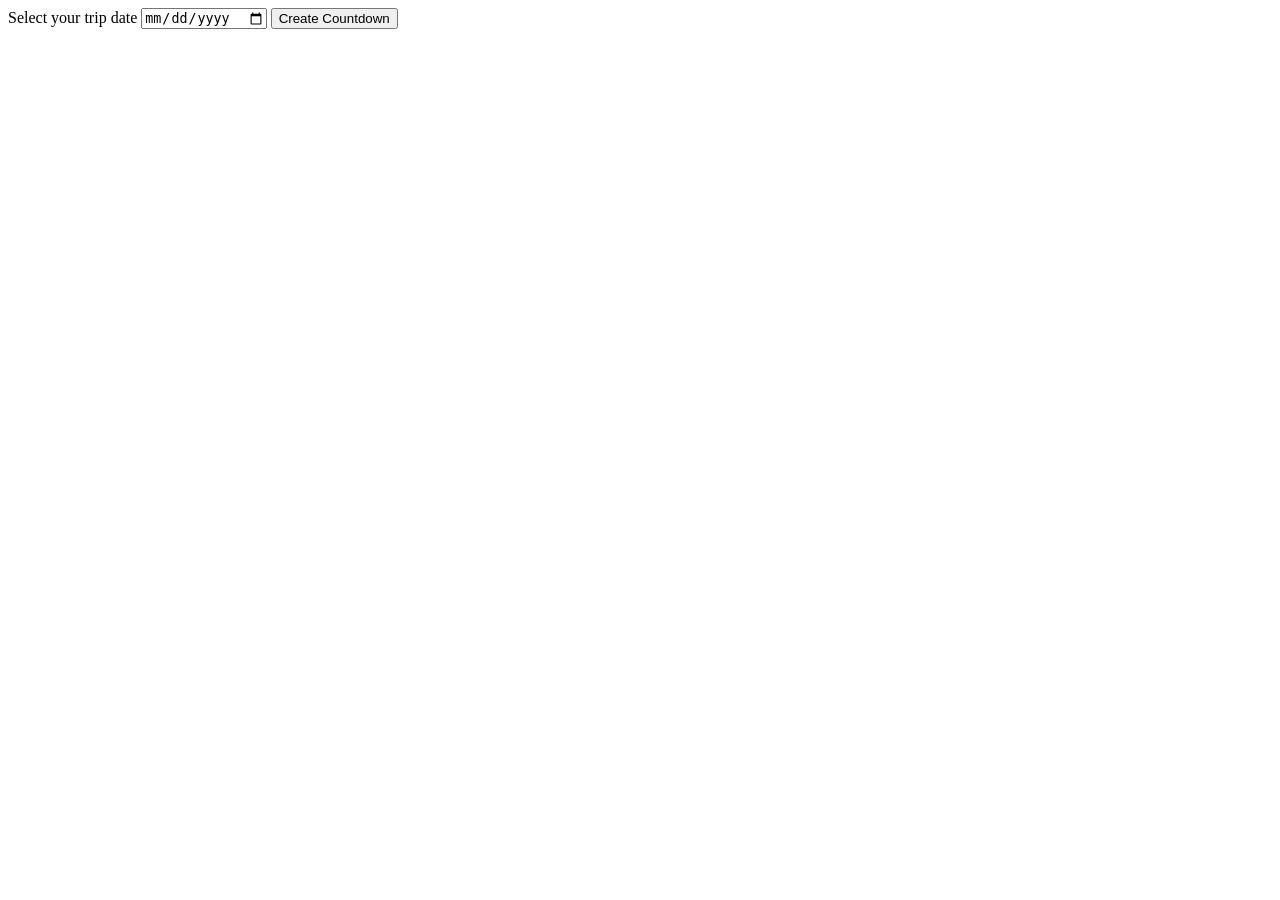
<file: countdown.html>
<DOCTYPE! html>
  <html lang="en">
    <head>
      <title>Countdown</title>
      <meta name="viewport" content="width=device-width, initial-scale=1.0">
      <meta charset="UTF-8">
      <link rel="stylesheet" href="style.css">
      <script src="countdown.js" defer ></script>
    </head>
    <body>
      <div class="display-card" id="create-countdown">
        <label for="trip-date">Select your trip date</label>
        <input type="date" name="date" id="date" />
        <button class="control-btn" onclick="createCountdown()">Create Countdown</button>
      </div>
      <div class="countdown" id="output"></div>
      <div class="countdown" id="month-output"></div>
    </body>
  </html>
</file>
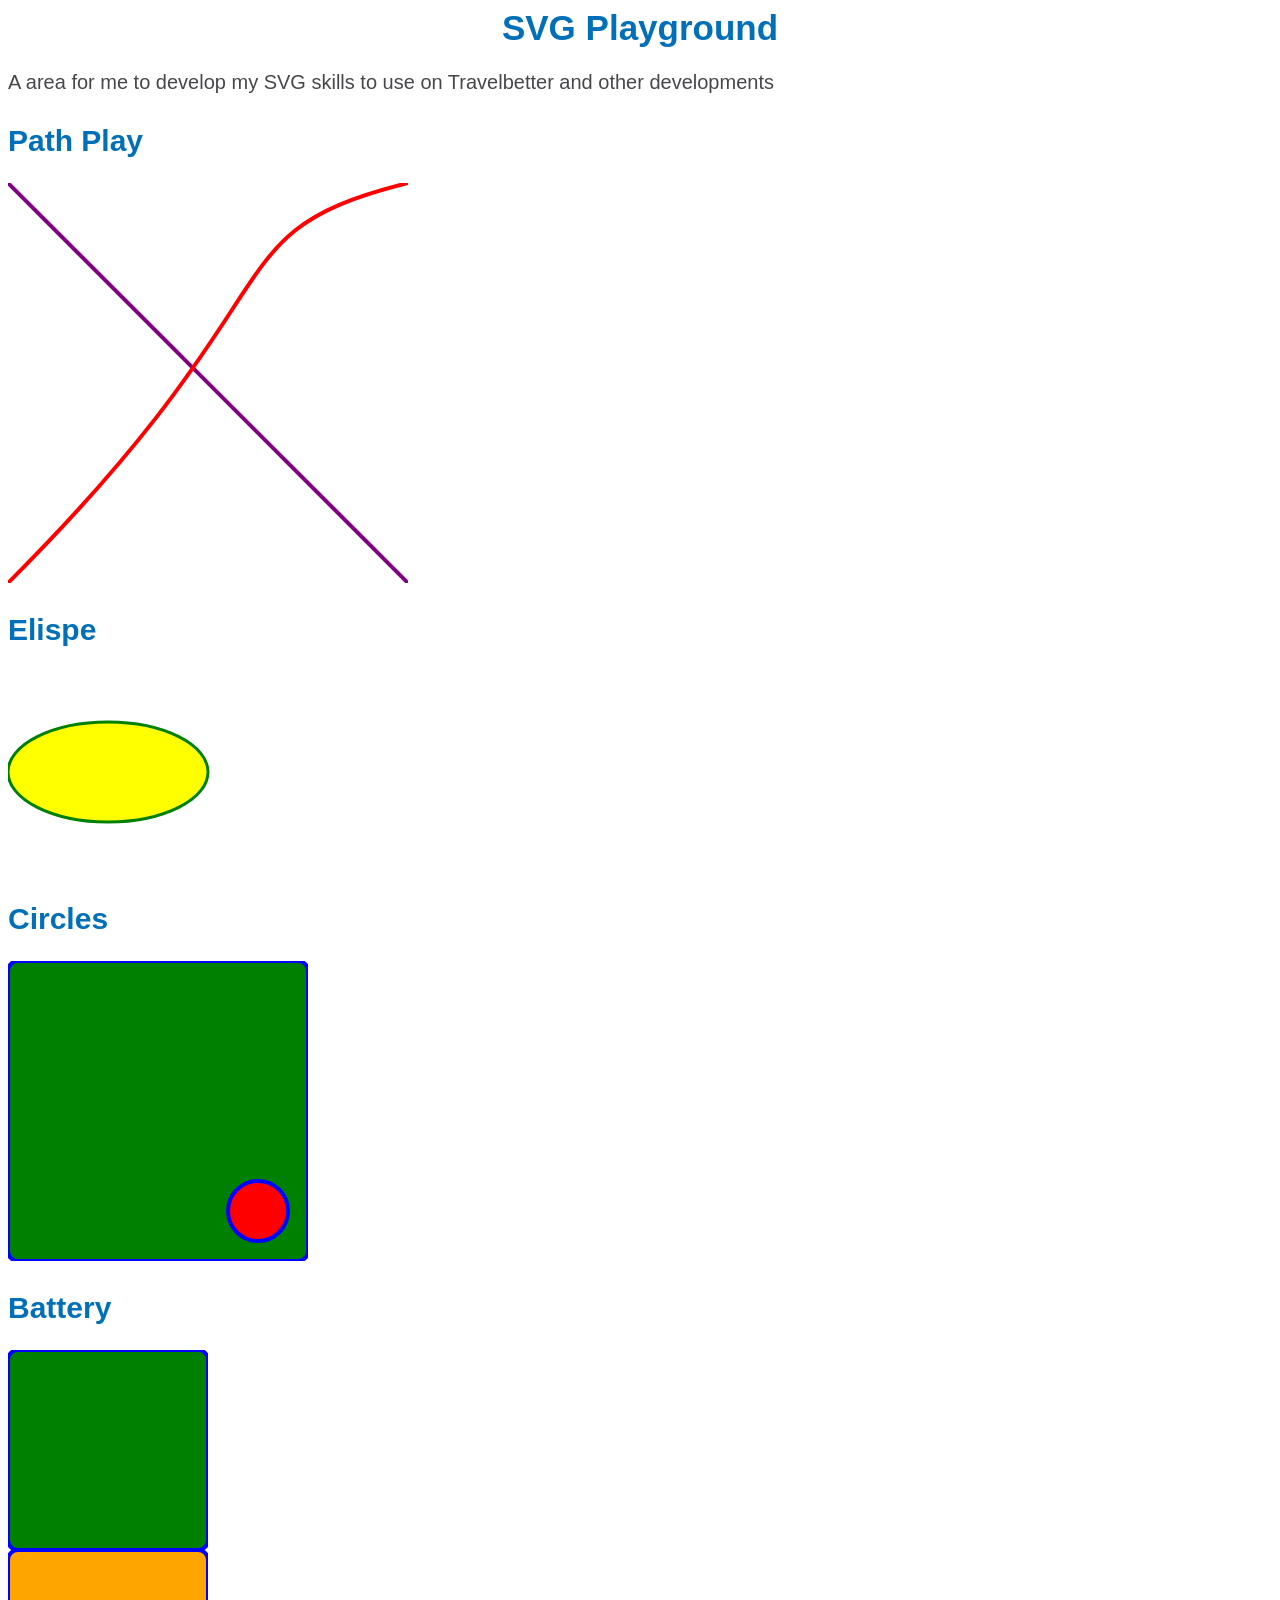
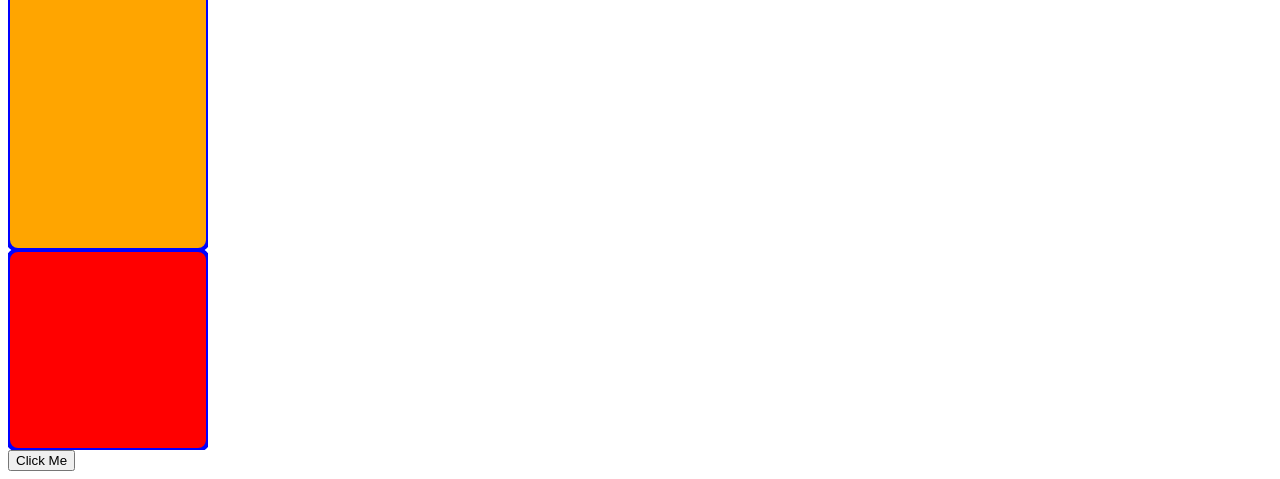
<file: svgplay.html>
<DOCTYPE! html>
  <html lang="en">
    <head>
      <title>SVG Playground</title>
      <meta name="viewport" content="width=device-width, initial-scale=1.0">
      <meta charset="UTF-8">
      <link rel="stylesheet" href="svgplay.css">
      <script src="svgplay.js" defer ></script>
    </head>
    <body>
      <h1>SVG Playground</h1>
      <p>A area for me to develop my SVG skills to use on Travelbetter and other developments</p>
      <h2>Path Play</h2>
      <svg height="400" width="400" xmlns="http://www.w3.org/2000/svg">
        <path d="M0 0 L400 400" style="fill:none;stroke:purple;stroke-width:4" />
        <path d="M400 0 C200 50 300 100 0 400" style="fill:none;stroke:red;stroke-width:4" />
      </svg>
      <h2>Elispe</h2>
      <svg height="200" width="500" xmlns="http://www.w3.org/2000/svg">
        <ellipse rx="100" ry="50" cx="100" cy="100"
        style="fill:yellow;stroke:green;stroke-width:3" />
      </svg>
      <h2>Circles</h2>
      <svg width="300" height="300" >
        <rect id="rectangle" class="basic-rectangle"  y="0" x="0" width="300" height="300" rx="10" ry="10" stroke="blue" stroke-width="4" fill="green"/>
        <circle id="circle" class="basic-circle" cx="250" cy="250" r="30" stroke="blue" stroke-width="4" fill="red"/>
      </svg>
      <h2>Battery</h2>
       <svg width="200" height="700" >
        <rect id="rectangle" class="basic-rectangle"  y="0" x="0" width="200" height="200" rx="10" ry="10" stroke="blue" stroke-width="4" fill="green"/>
        <rect id="rectangle" class="basic-rectangle"  y="200" x="0" width="200" height="300" rx="10" ry="10" stroke="blue" stroke-width="4" fill="orange"/>
        <rect id="rectangle" class="basic-rectangle"  y="500" x="0" width="200" height="200" rx="10" ry="10" stroke="blue" stroke-width="4" fill="red"/>
      </svg>
      <div class="control-card">
        <button class="svg-button" id="color-button">Click Me</button>
      </div>
    </body>
  </html>
</file>
<file: style.css>

</file>
<file: svgplay.css>
html {
   font-family: sans-serif;
   font-size: clamp(16px, 2vw, 20px);
}

/*Enusre all elements sitck to the actual sizes given including padding */
*, *::before, *::after {
  box-sizing: border-box;
}


body {
  color:#46474b;  
  box-sizing: border-box;
}

input,
textarea,
select {
  font-size: 1rem;   /* inherits global scaling, minimum 16px */
}

h1 {
  color:#0170b9;
  font-size: 1.75em;
  text-align:center;
}

h2 {
    color:#0170b9;
    margin-top: 1.5rem;
}
/*
.basic-circle:hover {
   
}*/

h3, h4, h5 {
    color:#0170b9;
    margin-top: 1.25rem;
}

#circle {
  cursor: pointer;
}
</file>
